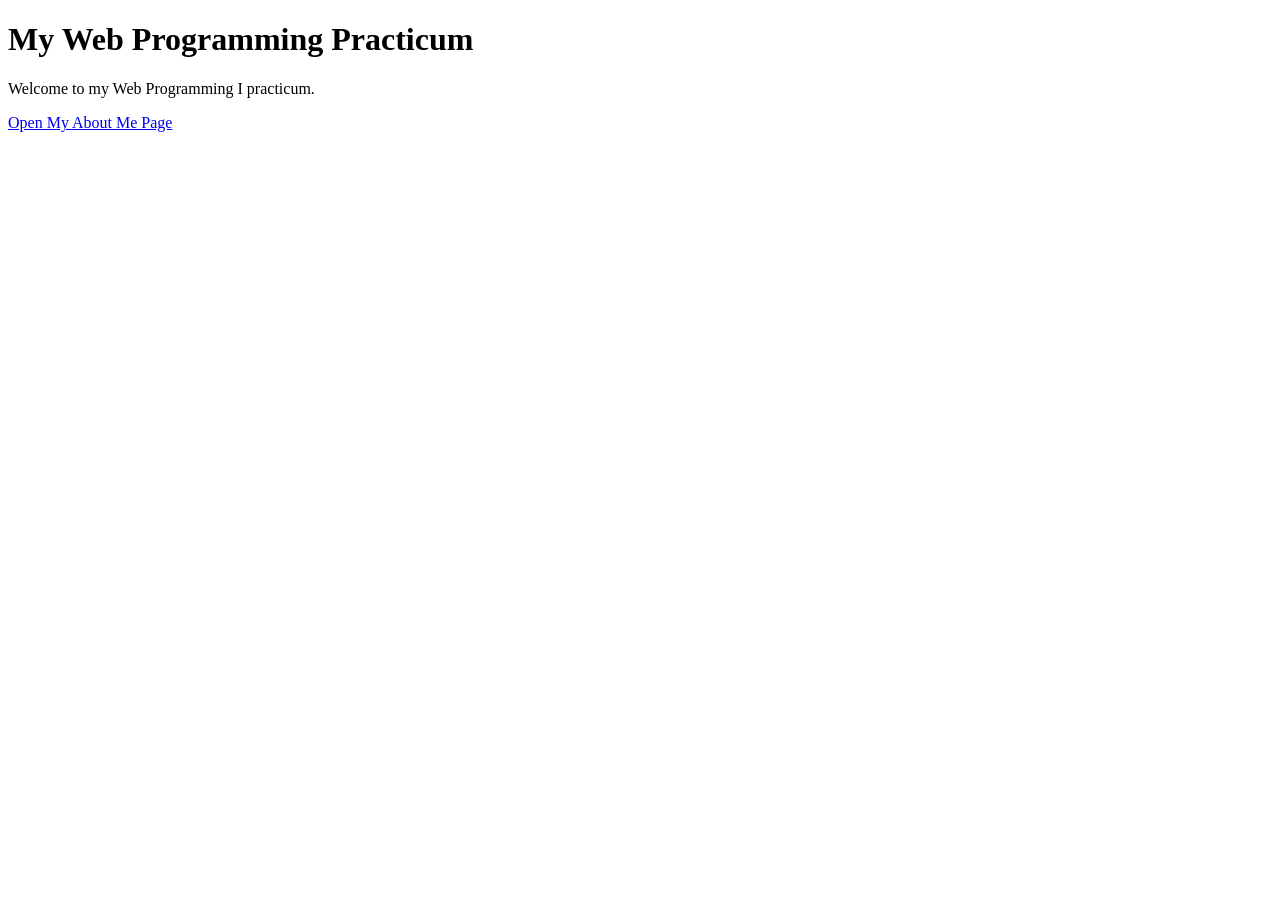
<file: index.html>
<!DOCTYPE html>
<html lang="id">
<head>
    <meta charset="UTF-8">
    <meta name="viewport" content="width=device-width, initial-scale=1.0">
    <title>My Web Practicum</title>
</head>
<body>
    <h1>My Web Programming Practicum</h1>
    <p>Welcome to my Web Programming I practicum.</p>
    
    <!-- Tautan menuju halaman AboutMe.html -->
    <a href="AboutMe.html">Open My About Me Page</a>
</body>
</html>
</file>
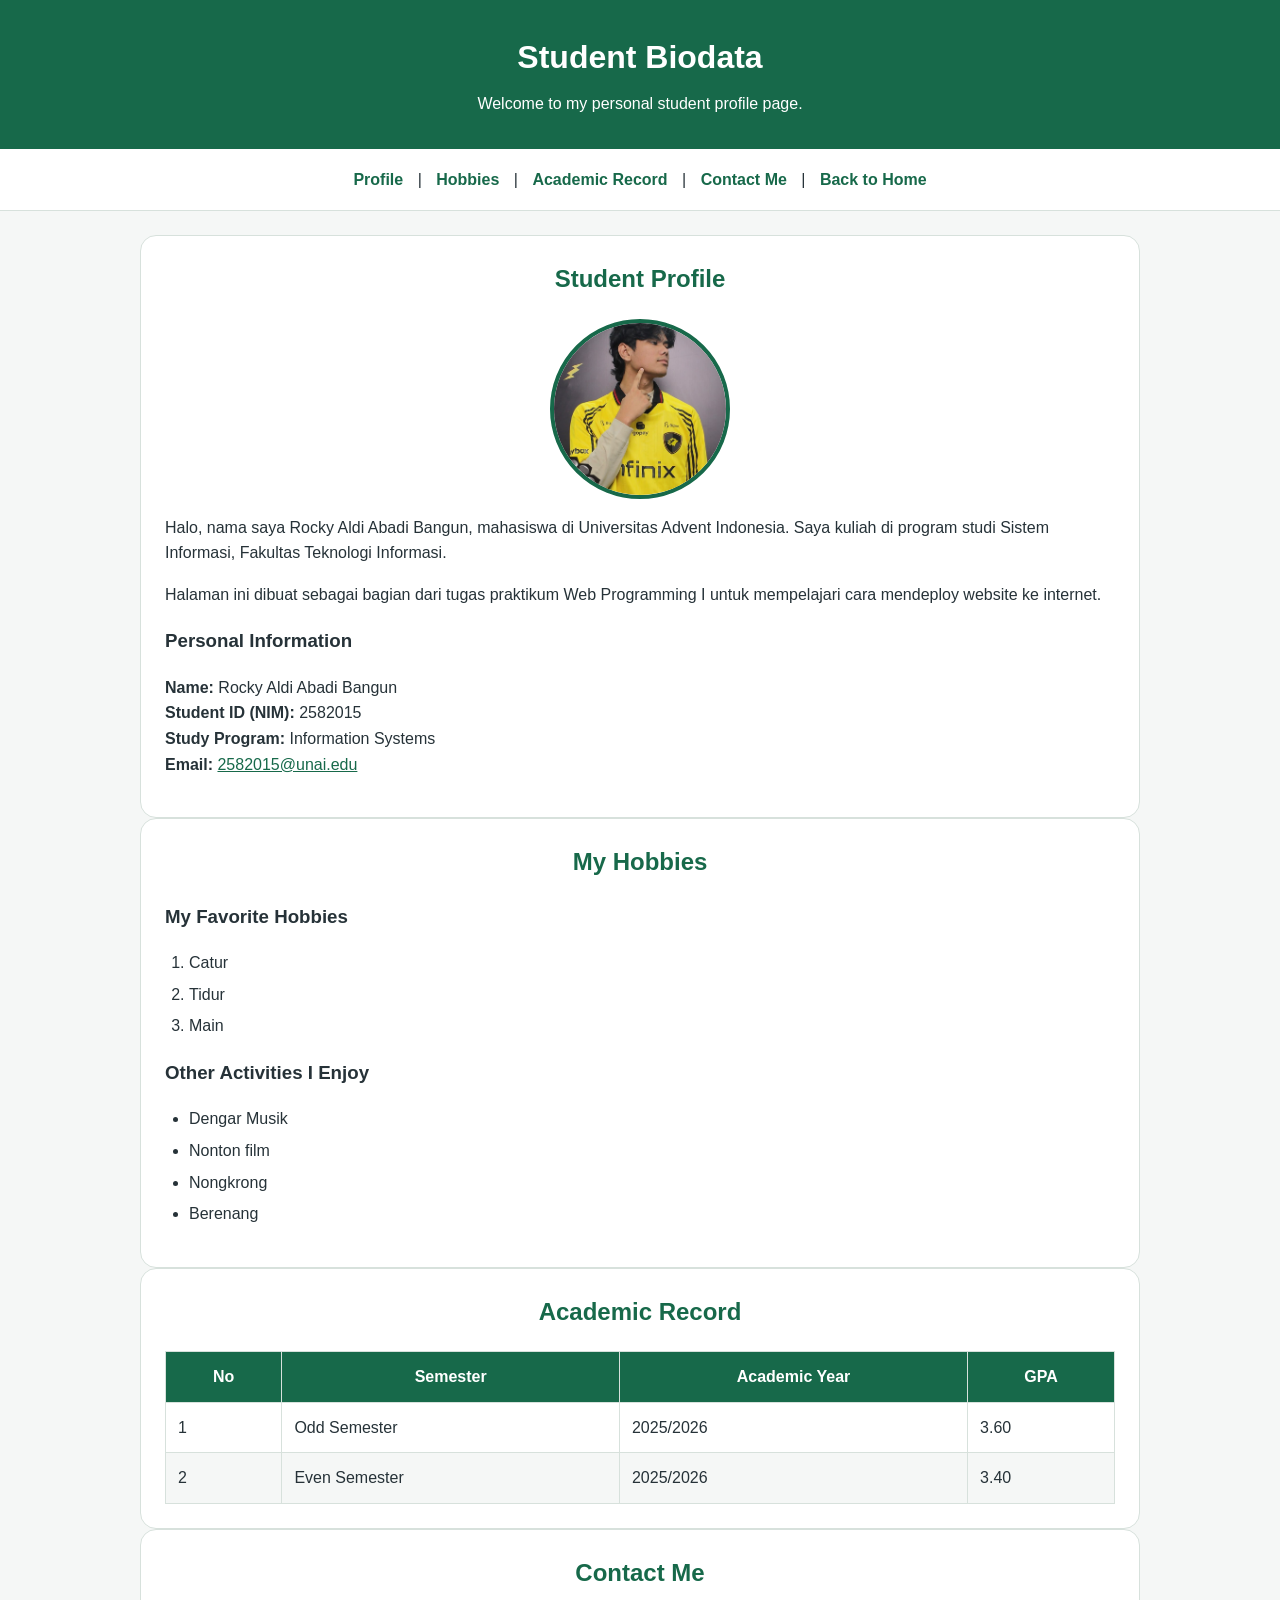
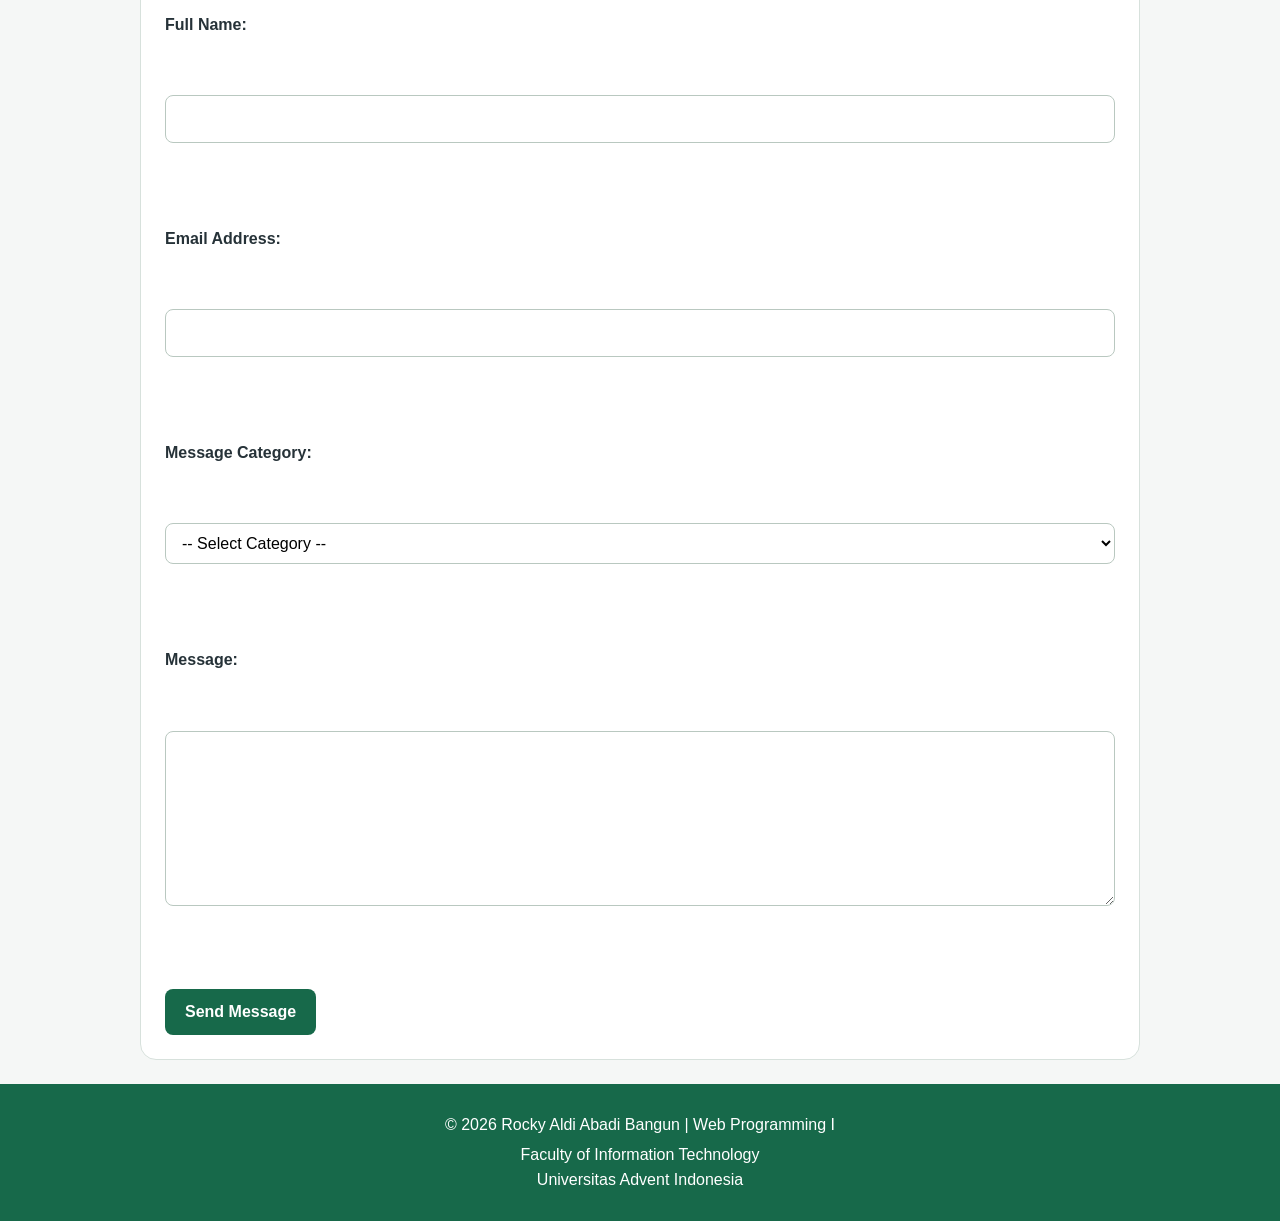
<file: AboutMe-responsive.html>
<!DOCTYPE html>
<html lang="en">
<head>
    <meta charset="UTF-8">

    <meta name="viewport" content="width=device-width, initial-scale=1.0">

    <title>Student Biodata</title>
    <link rel="stylesheet" href="style.css">

    <style>

    text {
        text-align: justify;
        line-height: 1.6;
        max-width: 700px;
        margin: 15px 0 15px 30px;
        }

    </style>

</head>

<body>

    <header>

        <h1>Student Biodata</h1>

        <p>Welcome to my personal student profile page.</p>

    </header>

    <nav>

        <a href="#profile">Profile</a> |
        <a href="#hobbies">Hobbies</a> |
        <a href="#academic">Academic Record</a> |
        <a href="#contact">Contact Me</a> |
        <a href="index.html">Back to Home</a>

    </nav>

    <main>

        <!-- Profile Section -->

        <section id="profile">

            <h2>Student Profile</h2>

            <img src="aldi.jpeg"
                 alt="Student profile photo"
                 width="200"
                 height="200">

            <!-- Paragraph -->

            <p class="text">
                Halo, nama saya Rocky Aldi Abadi Bangun, mahasiswa di Universitas Advent Indonesia.
                Saya kuliah di program studi Sistem Informasi, Fakultas Teknologi Informasi.
            </p>

            <p class="text">
                Halaman ini dibuat sebagai bagian dari tugas praktikum Web Programming I untuk mempelajari cara mendeploy website ke internet.
            </p>
            <h3>Personal Information</h3>

            <p>
                <strong>Name:</strong> Rocky Aldi Abadi Bangun<br>
                <strong>Student ID (NIM):</strong> 2582015<br>
                <strong>Study Program:</strong> Information Systems<br>
                <strong>Email:</strong>
                <a href="mailto:2582015@unai.edu">2582015@unai.edu</a>
            </p>

        </section>

        <!-- Hobbies Section -->

        <section id="hobbies">

            <h2>My Hobbies</h2>

            <h3>My Favorite Hobbies</h3>

            <ol>

                <li>Catur</li>
                <li>Tidur</li>
                <li>Main</li>
            </ol>

            <h3>Other Activities I Enjoy</h3>

            <ul>

                <li>Dengar Musik</li>
                <li>Nonton film</li>
                <li>Nongkrong</li>
                <li>Berenang</li>

            </ul>

        </section>

        <!-- GPA Table -->

        <section id="academic">

            <h2>Academic Record</h2>

            <table border="1">

                <thead>

                    <tr>

                        <th>No</th>
                        <th>Semester</th>
                        <th>Academic Year</th>
                        <th>GPA</th>

                    </tr>

                </thead>

                <tbody>

                    <tr>

                        <td>1</td>
                        <td>Odd Semester</td>
                        <td>2025/2026</td>
                        <td>3.60</td>

                    </tr>

                    <tr>

                        <td>2</td>
                        <td>Even Semester</td>
                        <td>2025/2026</td>
                        <td>3.40</td>

                    </tr>

                </tbody>

            </table>

        </section>

        <!-- Contact Me Section -->

        <section id="contact">

            <h2>Contact Me</h2>

            <form action="#" method="post">

                <label for="fullName">Full Name:</label><br>

                <input
                    type="text"
                    id="fullName"
                    name="fullName"
                    minlength="3"
                    maxlength="50"
                    required
                ><br><br>

                <label for="email">Email Address:</label><br>

                <input
                    type="email"
                    id="email"
                    name="email"
                    required
                ><br><br>

                <label for="category">Message Category:</label><br>

                <select id="category" name="category">

                    <option value="">-- Select Category --</option>
                    <option value="academic">Academic</option>
                    <option value="project">Project Collaboration</option>
                    <option value="general">General</option>

                </select><br><br>

                <label for="message">Message:</label><br>

                <textarea
                    id="message"
                    name="message"
                    rows="6"
                    cols="40"
                    minlength="10"
                    maxlength="500"
                    required
                ></textarea><br><br>

                <button type="submit">Send Message</button>

            </form>

        </section>

    </main>

    <footer>

        <p>
            &copy; 2026 Rocky Aldi Abadi Bangun |
            Web Programming I
        </p>

        <p>
            Faculty of Information Technology<br>
            Universitas Advent Indonesia
        </p>

    </footer>

</body>

</html>
</file>
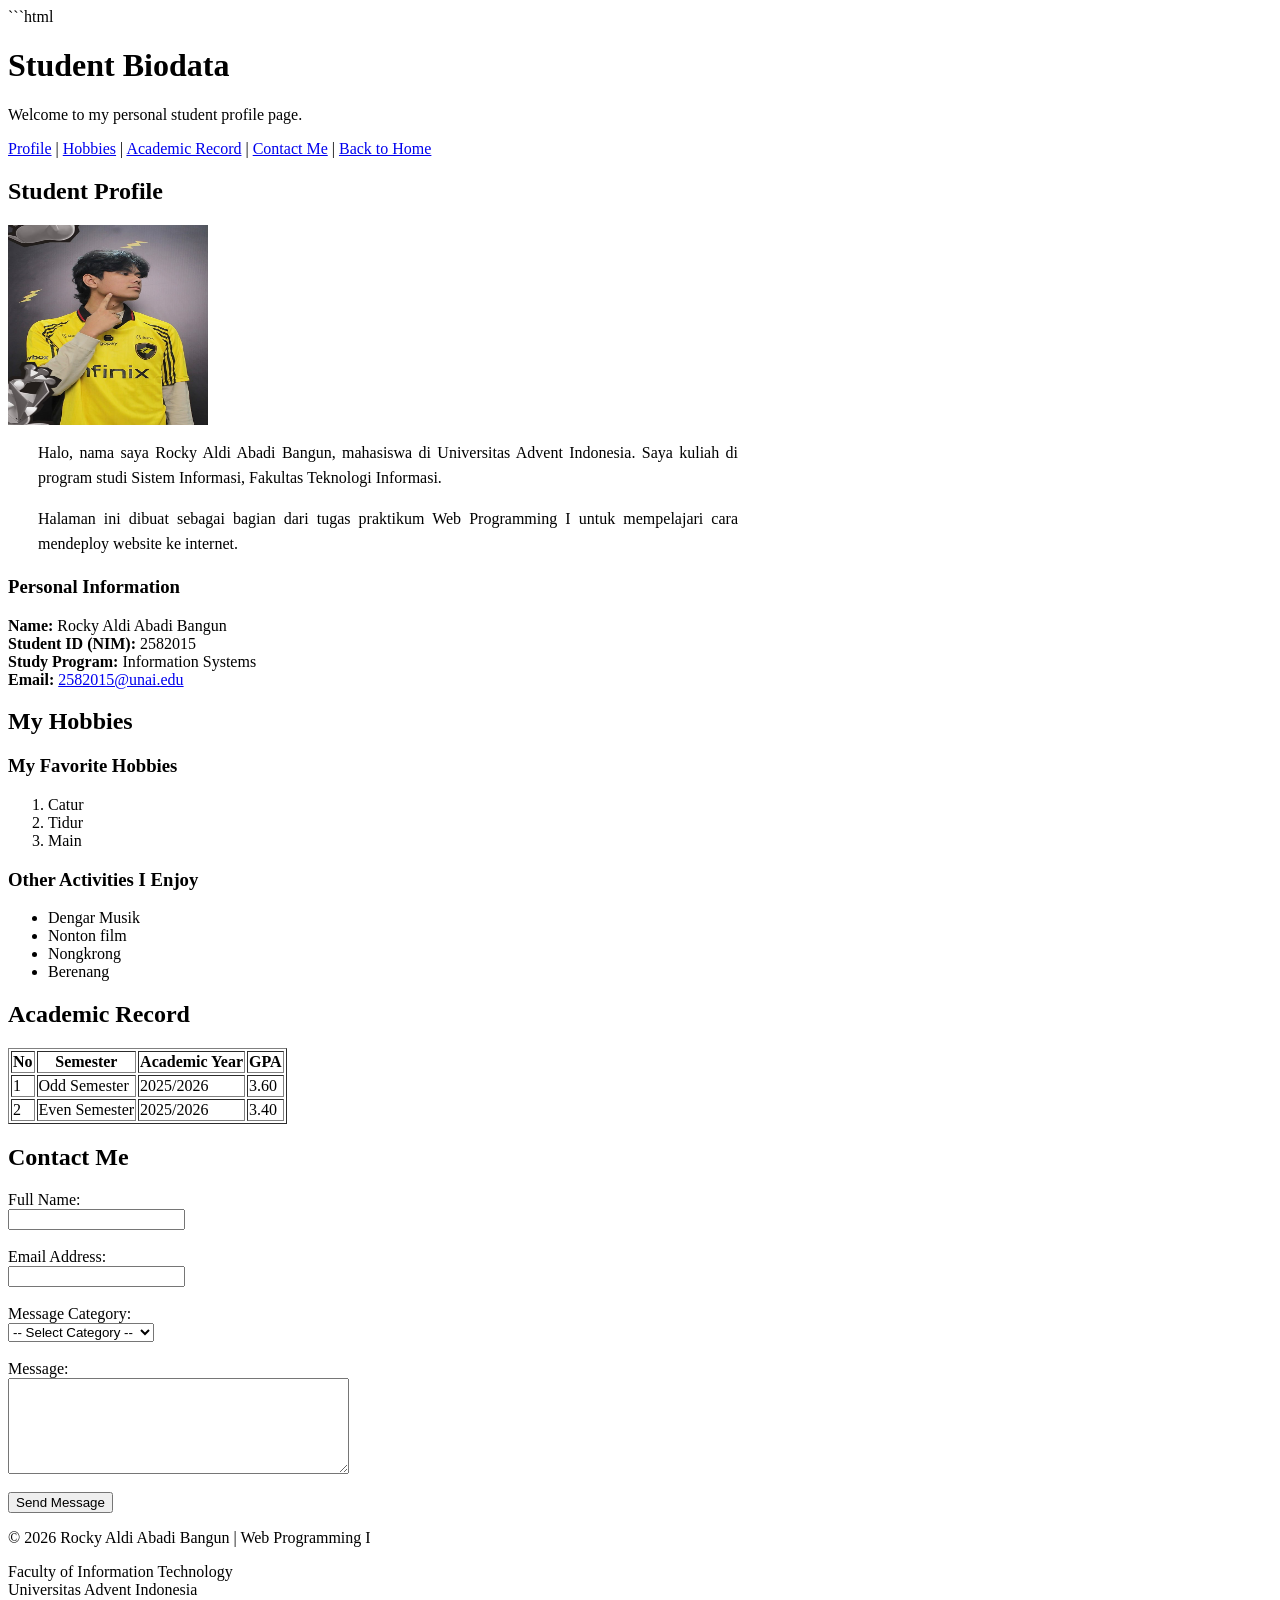
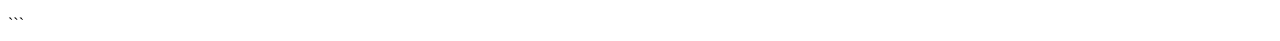
<file: AboutMe.html>
```html
<!DOCTYPE html>

<html lang="en">

<head>

    <meta charset="UTF-8">

    <meta name="viewport" content="width=device-width, initial-scale=1.0">

    <title>Student Biodata</title>

    <style>

    .holiday-text {
        text-align: justify;
        line-height: 1.6;
        max-width: 700px;
        margin: 15px 0 15px 30px;
        }

    </style>

</head>

<body>

    <header>

        <h1>Student Biodata</h1>

        <p>Welcome to my personal student profile page.</p>

    </header>

    <nav>

        <a href="#profile">Profile</a> |
        <a href="#hobbies">Hobbies</a> |
        <a href="#academic">Academic Record</a> |
        <a href="#contact">Contact Me</a> |
        <a href="index.html">Back to Home</a>

    </nav>

    <main>

        <!-- Profile Section -->

        <section id="profile">

            <h2>Student Profile</h2>

            <img src="aldi.jpeg"
                 alt="Student profile photo"
                 width="200"
                 height="200">

            <!-- Holiday Paragraph -->

            <p class="holiday-text">
                Halo, nama saya Rocky Aldi Abadi Bangun, mahasiswa di Universitas Advent Indonesia.
                Saya kuliah di program studi Sistem Informasi, Fakultas Teknologi Informasi.
            </p>

            <p class="holiday-text">
                Halaman ini dibuat sebagai bagian dari tugas praktikum Web Programming I untuk mempelajari cara mendeploy website ke internet.
            </p>
            <h3>Personal Information</h3>

            <p>
                <strong>Name:</strong> Rocky Aldi Abadi Bangun<br>
                <strong>Student ID (NIM):</strong> 2582015<br>
                <strong>Study Program:</strong> Information Systems<br>
                <strong>Email:</strong>
                <a href="mailto:2582015@unai.edu">2582015@unai.edu</a>
            </p>

        </section>

        <!-- Hobbies Section -->

        <section id="hobbies">

            <h2>My Hobbies</h2>

            <h3>My Favorite Hobbies</h3>

            <ol>

                <li>Catur</li>
                <li>Tidur</li>
                <li>Main</li>
            </ol>

            <h3>Other Activities I Enjoy</h3>

            <ul>

                <li>Dengar Musik</li>
                <li>Nonton film</li>
                <li>Nongkrong</li>
                <li>Berenang</li>

            </ul>

        </section>

        <!-- GPA Table -->

        <section id="academic">

            <h2>Academic Record</h2>

            <table border="1">

                <thead>

                    <tr>

                        <th>No</th>
                        <th>Semester</th>
                        <th>Academic Year</th>
                        <th>GPA</th>

                    </tr>

                </thead>

                <tbody>

                    <tr>

                        <td>1</td>
                        <td>Odd Semester</td>
                        <td>2025/2026</td>
                        <td>3.60</td>

                    </tr>

                    <tr>

                        <td>2</td>
                        <td>Even Semester</td>
                        <td>2025/2026</td>
                        <td>3.40</td>

                    </tr>

                </tbody>

            </table>

        </section>

        <!-- Contact Me Section -->

        <section id="contact">

            <h2>Contact Me</h2>

            <form action="#" method="post">

                <label for="fullName">Full Name:</label><br>

                <input
                    type="text"
                    id="fullName"
                    name="fullName"
                    minlength="3"
                    maxlength="50"
                    required
                ><br><br>

                <label for="email">Email Address:</label><br>

                <input
                    type="email"
                    id="email"
                    name="email"
                    required
                ><br><br>

                <label for="category">Message Category:</label><br>

                <select id="category" name="category">

                    <option value="">-- Select Category --</option>
                    <option value="academic">Academic</option>
                    <option value="project">Project Collaboration</option>
                    <option value="general">General</option>

                </select><br><br>

                <label for="message">Message:</label><br>

                <textarea
                    id="message"
                    name="message"
                    rows="6"
                    cols="40"
                    minlength="10"
                    maxlength="500"
                    required
                ></textarea><br><br>

                <button type="submit">Send Message</button>

            </form>

        </section>

    </main>

    <footer>

        <p>
            &copy; 2026 Rocky Aldi Abadi Bangun |
            Web Programming I
        </p>

        <p>
            Faculty of Information Technology<br>
            Universitas Advent Indonesia
        </p>

    </footer>

</body>

</html>
```
</file>
<file: style.css>
/*
Definisikan Global Stling
*/

*{
    box-sizing: border-box;
}

body {
    margin: 0;
    font-family: Arial, Helvetica, sans-serif;
    font-size: 1rem;
    line-height: 1.6;
    color: #263238;
    background-color: #f5f7f6;
}

img {
    max-width: 100%;
    height: auto;
}

a {
    color: #17694a;
}

/* Styling untuk Header */
header {
    padding: 32px 20px;
    background-color: #17694a;
    color: white;
    text-align: center;
}
header h1 {
    margin: 0;
    font-size: 2rem;
}

header p{
    margin: 8px 0 0;
}
/* Styling untuk Navigation */
nav {
    padding: 14px 20px;
    background-color: white;
    border-bottom: 1px solid #d7e1dc;
    text-align: center;
}

nav a{
    display: inline-block;
    margin: 4px 10px;
    color: #17694a;
    font-weight: bold;
    text-decoration: none;

}

nav a:hover{
    text-decoration: underline;
}

/* Styling untuk Main */
main {
    width: 90%;
    max-width: 1000px;
    margin: 24px auto;
}

/* memilih class content-grid */
.content-grid {
    display: grid;
    grid-template-columns: 1fr;
    gap: 24px;
}

/* Styling untuk Profile Section */
section {
    padding: 24px;
    background-color: white;
    border: 1px solid #d7e1dc;
    border-radius: 16px;
}

section h2{
    margin-top: 0;
    color: #17694a;
}

/*Profile section flexbox*/
.profile {
    display: flex;
    flex-direction: column;
    align-items: center;
    gap: 20px;
    text-align: center;
    position: relative;

}

.profile-photo{
    width: 180px;
    aspect-ratio: 1/1;
    object-fit: cover;
    border-radius: 50%;
    border: 4px solid #17694a;
}

.profile-info {
    flex: 1;
}
.profile-info h2{
    margin-bottom: 8px;
}
.profile-info p{
    margin:5px 0;
}

/* badge */
.badge {
    position: absolute;
    top: 16px;
    right: 16px;
    padding: 6px 12px;
    background-color: #17694a;
    color: white;
    border-radius: 20px;
    font-size: 0.85rem;
    font-weight: bold;
}

/* Styling untuk Hobbies
*/
#hobbies ol, #hobbies ul {
    padding-left:24px;

}
#hobbies li {
    margin-bottom: 6px;

}

.table-container {
    width: 100%;
    overflow-x: auto;
}
table {
    width: 100%;
    border-collapse: collapse;

}
th, td{
    padding: 12px;
    border: 1px solid #d7e1dc;
}
th {
    background-color: #17694a;
    color: white;

}

tbody tr:nth-child(even){
    background-color: #f5f7f6;

}

form{
    display: grid;
    gap: 16px;
    
}

.form-group {
    display: grid;
    gap: 6px;
}
label{
    font-weight: bold;
}

input, select, textarea{
    width: 100%;
    padding: 10px 12px;
    border: 1px solid #b9c8c0;
    border-radius: 8px;
    font: inherit;
    background-color: white;
}

textarea{
    min-height: 120px;
    resize: vertical;
}
input:focus, select:focus, textarea:focus{
    outline: 2px solid #17694a;
    outline-offset: 2px;
}
button {
    width: fit-content;
    padding: 10px 20px;
    border: none;
    border-radius: 8px;
    background-color: #17694a;
    color: white;
    font: inherit;
    font-weight: bold;
    cursor: pointer;
}
button:hover {
    background-color: #0d5038;
}
/* Terakhir Footer */
footer {
    margin-top: 0;
}
footer {
    margin-top: 24px;
    padding: 24px 20px;
    background-color: #17694a;
    color: white;
    text-align: center;
}

footer p {
    margin: 4px 0;
}

@media (min-width: 768px){
    .profile{
        flex-direction: row;
        text-align: left;
    }
    .content-grid{
        grid-template-columns: repeat(2, minmax(0, 1fr));
    }
    .profile{grid-column: 1/ -1;}
    #contact{grid-column: 1/ -1;}
}
/* Tambahan agar Student Profile dan foto berada di tengah */
section h2 {
    text-align: center;
}

.profile {
    flex-direction: column !important;
    align-items: center !important;
    justify-content: center;
    text-align: center !important;
}

/* Membuat foto profile menjadi bulat dan berada di tengah */
#profile img {
    width: 180px !important;
    height: 180px !important;
    object-fit: cover;
    border-radius: 50% !important;
    border: 4px solid #17694a;
    display: block;
    margin: 0 auto;
}
</file>
